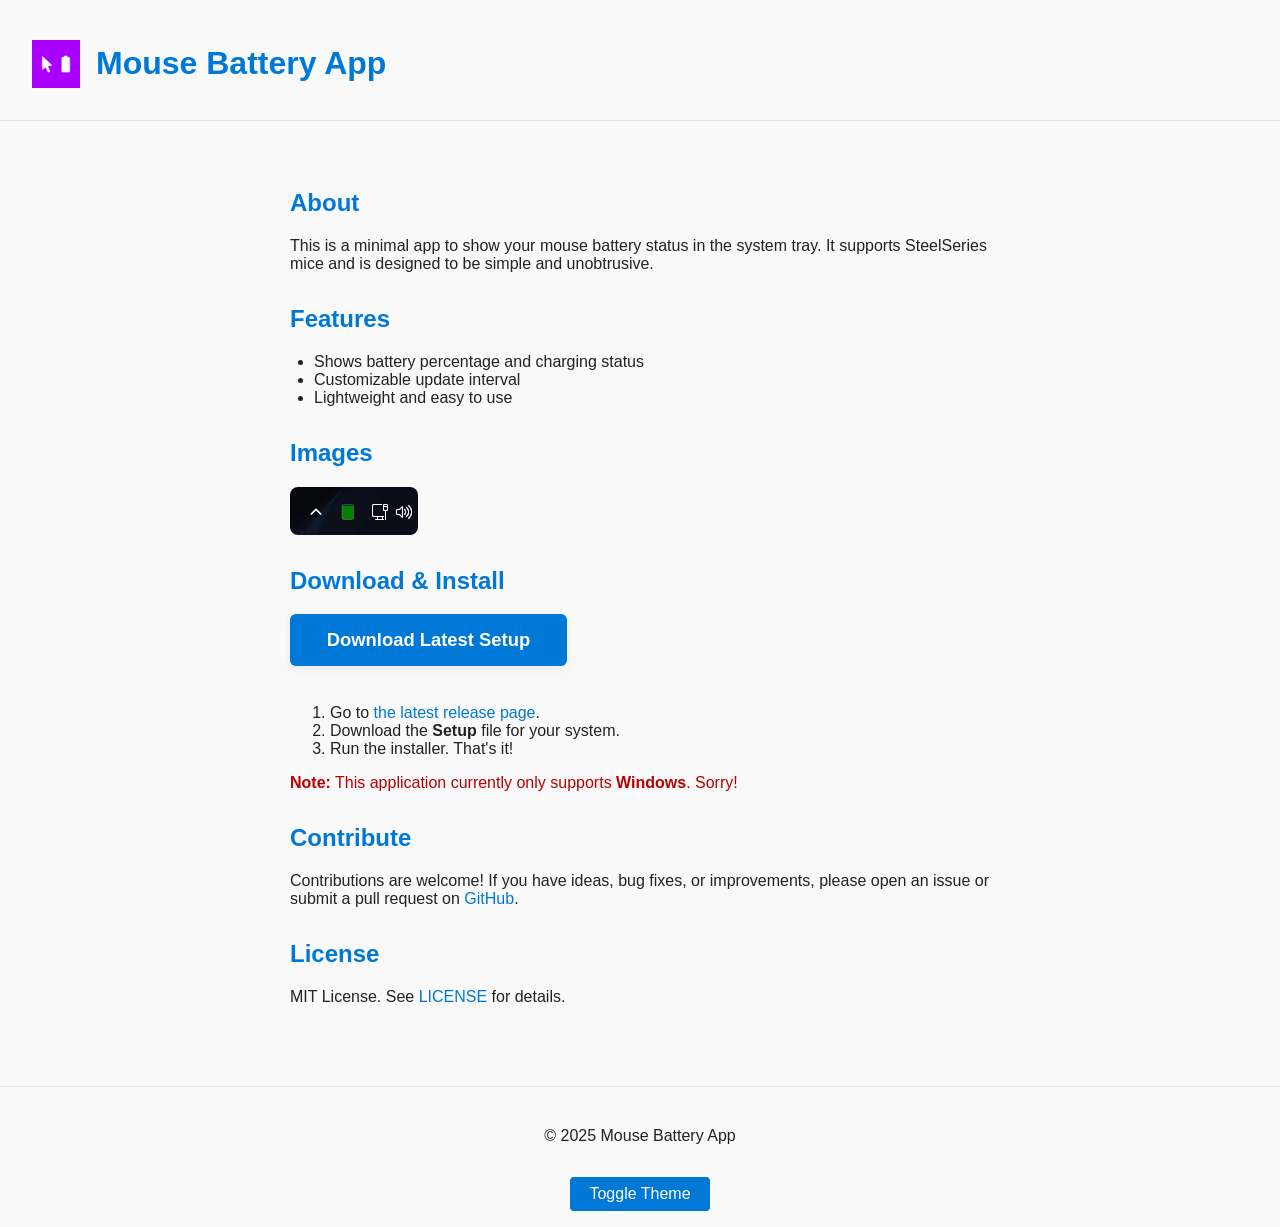
<file: docs/index.html>
<!DOCTYPE html>
<html lang="en">

<head>
    <meta charset="UTF-8">
    <meta name="viewport" content="width=device-width, initial-scale=1.0">
    <title>Mouse Battery App</title>
    <link rel="stylesheet" href="style.css">
</head>

<body>
    <header>
        <img src="images/logo.ico" alt="Logo" class="logo">
        <h1>Mouse Battery App</h1>
    </header>
    <main>
        <section>
            <h2>About</h2>
            <p>This is a minimal app to show your mouse battery status in the system tray. It supports SteelSeries mice and is designed to be simple and unobtrusive.</p>
        </section>
        <section>
            <h2>Features</h2>
            <ul>
                <li>Shows battery percentage and charging status</li>
                <li>Customizable update interval</li>
                <li>Lightweight and easy to use</li>
            </ul>
        </section>
        <section>
            <h2>Images</h2>
            <div class="image-gallery">
                <img src="images/image.png" alt="System Tray Icon">
            </div>
        </section>
        <section>
            <h2>Download & Install</h2>
            <a href="https://github.com/yurtemre7/mouse-battery/releases/latest" class="download-btn" target="_blank">Download Latest Setup</a>
            <ol>
                <li>Go to <a href="https://github.com/yurtemre7/mouse-battery/releases/latest" target="_blank">the latest release page</a>.</li>
                <li>Download the <b>Setup</b> file for your system.</li>
                <li>Run the installer. That's it!</li>
            </ol>
            <p class="os-note"><b>Note:</b> This application currently only supports <b>Windows</b>. Sorry!</p>
        </section>
        <section>
            <h2>Contribute</h2>
            <p>Contributions are welcome! If you have ideas, bug fixes, or improvements, please open an issue or submit a pull request on <a href="https://github.com/yurtemre7/mouse-battery/"
                    target="_blank">GitHub</a>.</p>
        </section>
        <section>
            <h2>License</h2>
            <p>MIT License. See <a href="https://github.com/yurtemre7/mouse-battery/blob/main/LICENSE">LICENSE</a> for details.</p>
        </section>
    </main>
    <footer>
        <p>&copy; 2025 Mouse Battery App</p>
        <button id="toggle-theme">Toggle Theme</button>
    </footer>
    <script src="theme.js"></script>
</body>

</html>
</file>
<file: docs/style.css>
/* Minimal, clean CSS for light and dark mode */
:root {
    --bg: #f9f9f9;
    --fg: #222;
    --accent: #0078d7;
    --border: #e0e0e0;
}
[data-theme="dark"] {
    --bg: #181a1b;
    --fg: #f9f9f9;
    --accent: #4fc3f7;
    --border: #333;
}
html, body {
    margin: 0;
    padding: 0;
    background: var(--bg);
    color: var(--fg);
    font-family: "Segoe UI", Arial, sans-serif;
    min-height: 100vh;
}
header {
    display: flex;
    align-items: center;
    gap: 1rem;
    padding: 1.5rem 2rem 1rem 2rem;
    border-bottom: 1px solid var(--border);
    background: var(--bg);
}
.logo {
    width: 48px;
    height: 48px;
}
main {
    max-width: 700px;
    margin: 2rem auto;
    padding: 1rem;
}
h1, h2 {
    color: var(--accent);
    font-weight: 600;
}
section {
    margin-bottom: 2rem;
}
pre, code {
    background: #ececec;
    color: #333;
    padding: 0.2em 0.4em;
    border-radius: 4px;
    font-size: 1em;
}
[data-theme="dark"] pre, [data-theme="dark"] code {
    background: #23272e;
    color: #f9f9f9;
}
ul {
    padding-left: 1.5em;
}
.image-gallery {
    display: flex;
    gap: 1.5rem;
    align-items: center;
}
.image-gallery img {
    width: auto;
    height: 48px;
    border-radius: 8px;
}
footer {
    text-align: center;
    padding: 1.5rem 0 1rem 0;
    border-top: 1px solid var(--border);
    background: var(--bg);
}
#toggle-theme {
    margin-top: 1rem;
    padding: 0.5em 1.2em;
    border: none;
    border-radius: 4px;
    background: var(--accent);
    color: #fff;
    font-size: 1em;
    cursor: pointer;
    transition: background 0.2s;
}
#toggle-theme:hover {
    background: #005fa3;
}
a {
    color: var(--accent);
    text-decoration: none;
}
a:hover {
    text-decoration: underline;
}
.download-btn {
    display: inline-block;
    margin-bottom: 1.2em;
    padding: 0.8em 2em;
    background: var(--accent);
    color: #fff;
    font-size: 1.15em;
    font-weight: 600;
    border: none;
    border-radius: 6px;
    text-decoration: none;
    box-shadow: 0 2px 8px rgba(0,0,0,0.07);
    transition: background 0.2s, box-shadow 0.2s;
    cursor: pointer;
}
.download-btn:hover {
    background: #005fa3;
    box-shadow: 0 4px 16px rgba(0,0,0,0.13);
}
.os-note {
    margin-top: 0.7em;
    color: #b00;
    font-size: 1em;
    font-weight: 500;
}
[data-theme="dark"] .os-note {
    color: #ff8080;
}
</file>
